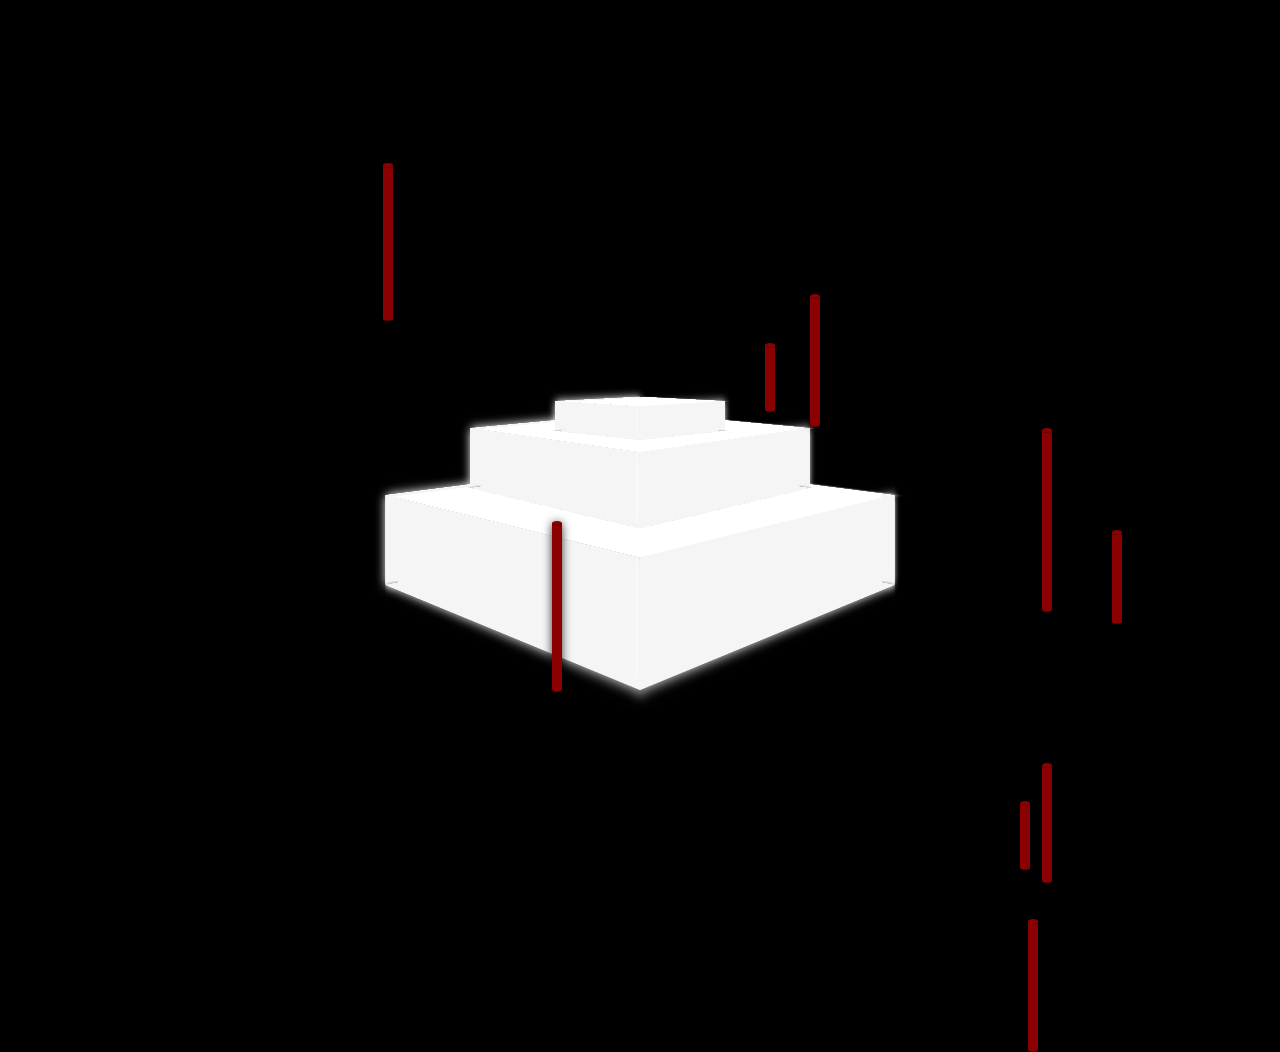
<file: cake/index.html>
<!DOCTYPE html>
<html>
  <head>
    <meta charset="utf-8">
    <meta http-equiv="x-ua-compatible" content="ie=edge">
    <meta name="viewport" content="width=device-width, initial-scale=1">
    <title>cake</title>
    <meta name="description" content="pick candle and make COMPLETE cake">
    <meta name="keywords" content="cake, candle, complete">
    <link rel="stylesheet" href="asset/css/style.css">
    <script src="asset/js/jquery.min.js"></script>
    <script src="asset/js/jquery-ui.min.js"></script>
    <script src="asset/js/jquery.ui.touch-punch.min.js"></script>
    <script defer src="asset/js/script.js"></script>
  </head>
  <body>
    <h1></h1>
    <div class="wrap">
      <div class="container container1">
        <div class="cube cube1">
          <div class="side1 front"></div>
          <div class="side1 back"></div>
          <div class="side1 left"></div>
          <div class="side1 right"></div>
          <div class="side1 top"></div>
          <div class="side1 bottom"></div>
        </div>
      </div>
      <div class="container container2">
        <div class="cube cube2">
          <div class="side2 front"></div>
          <div class="side2 back"></div>
          <div class="side2 left"></div>
          <div class="side2 right"></div>
          <div class="side2 top"></div>
          <div class="side2 bottom"></div>
        </div>
      </div>
      <div class="container container3">
        <div class="cube cube3">
          <div class="side3 front"></div>
          <div class="side3 back"></div>
          <div class="side3 left"></div>
          <div class="side3 right"></div>
          <div class="side3 top"></div>
          <div class="side3 bottom"></div>
        </div>
      </div>
    </div>
    
    <!-- candle -->
    <div class="box">
      <div class="candle candle1"><div></div></div>
      <div class="candle candle2"><div></div></div>
      <div class="candle candle3"><div></div></div>
      <div class="candle candle4"><div></div></div>
      <div class="candle candle5"><div></div></div>
      <div class="candle candle6"><div></div></div>
      <div class="candle candle7"><div></div></div>
      <div class="candle candle8"><div></div></div>
      <div class="candle candle9"><div></div></div>
    </div>
  

  </body>
</html>
</file>
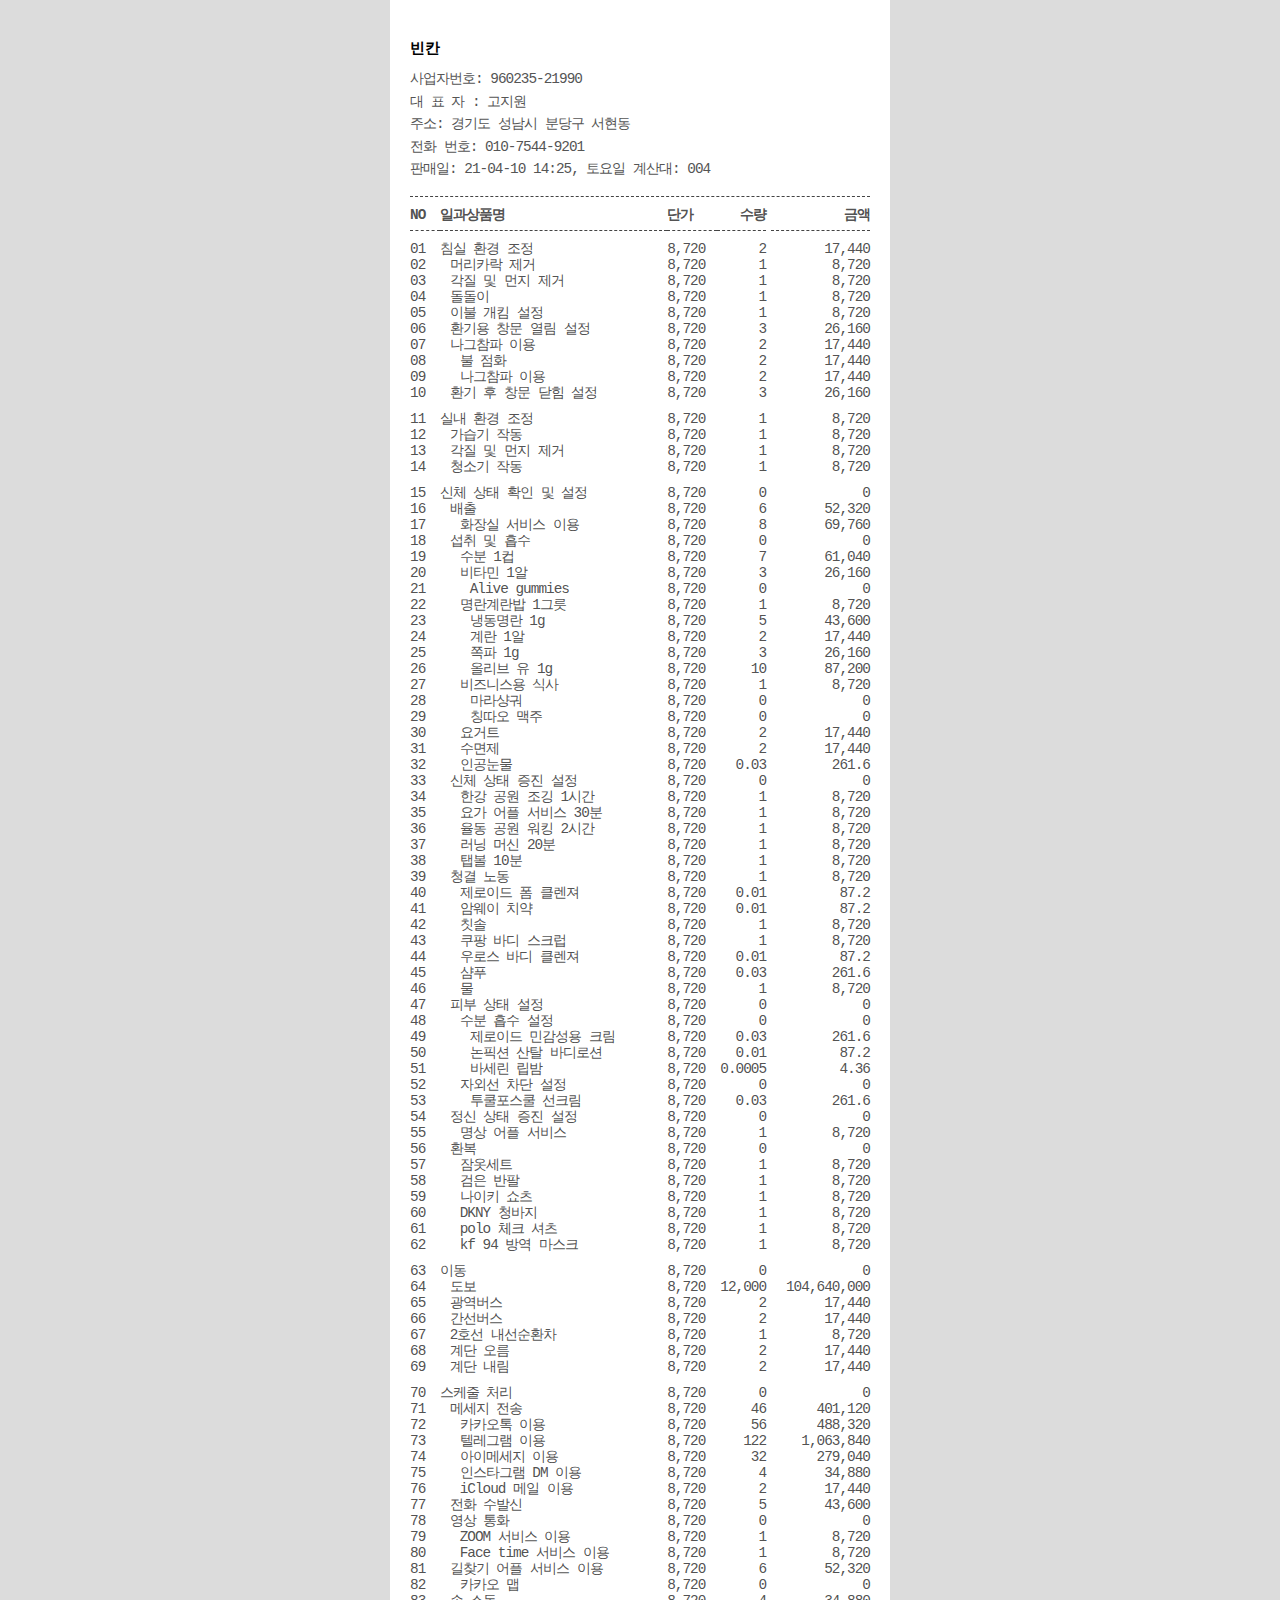
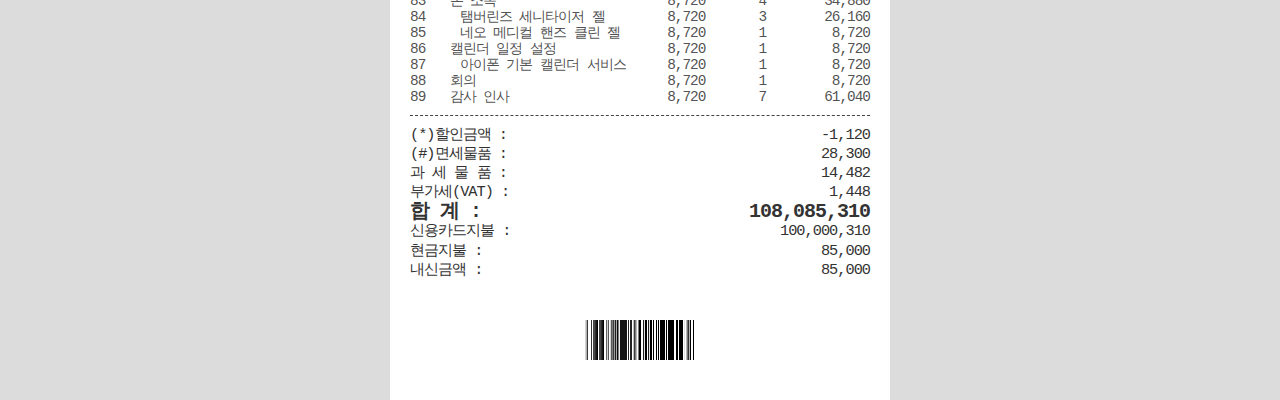
<file: D2_receipt/index.html>
<!DOCTYPE html>
<html>
  <head> 
    <meta charset="utf-8">
    <meta http-equiv="x-ua-compatible" content="ie=edge">
    <meta name="viewport" content="width=device-width, initial-scale=1">
    <title>receipt</title>
    <link rel="preconnect" href="https://fonts.gstatic.com"> 
    <link rel="stylesheet" href="asset/css/style.css">
  </head>
  <body>
    <div class="content">
      <header id="header">
        <div class="inner">
          <div class="title">
            <h1>빈칸</h1>
        </div>
        <div class="date">
            <h2>
              <ul>
               <a><li>사업자번호: 960235-21990</li></a>
               <li>대 표 자 : 고지원</li>
               <li>주소: 경기도 성남시 분당구 서현동</li>
               <a><li>전화   번호: 010-7544-9201</li></a>
               <li>판매일: 21-04-10 14:25, 토요일 계산대: 004</li>
              </ul>
            </h2>
          </div>
        </div>
      </header>
      
      <section id="section">
        <div class="inner">
          <div class="item">          
            <div class="number">
              <ul>
                <ul>
                <li class="menu">NO</li>
                </ul>
                <div class="one">
                <li class="main">01</li>
                </div>
                <div class="hide">
              <li>02</li>
              <li>03</li>
              <li>04</li>
              <li>05</li>
              <li>06</li>
              <div class="two">
              <li>07</li></div>
              <div class="hide2">
              <li>08</li>
              <li>09</li></div>
              <li>10</li>
            <!-- </details> -->
            </div> 
           </ul>
           <ul>
            <div class="three">
             <li class="main">11</li></div>
             <div class="hide3">
             <li>12</li>
             <li>13</li>
             <li>14</li></div>
           </ul>
           <ul>
            <div class="four">
             <li class="main">15</li></div>
             <div class="hide4">
             <div class="five">
             <li>16</li>
            </div>
               <div class="hide5">
               <li>17</li>
               </div>
             <div class="six">
             <li>18</li>
             </div>
               <div class="hide6">
               <li>19</li>
             <div class="seven">
             <li>20</li>
             </div>
               <div class="hide7">
               <li>21</li> 
               </div>
             <div class="eight">
             <li>22</li></div>
               <div class="hide8">
               <li>23</li>
               <li>24</li>
               <li>25</li>
               <li>26</li>
               </div>
             <div class="nine">
             <li>27</li></div>
               <div class="hide9">
               <li>28</li>
               <li>29</li></div>
             <li>30</li>
             <li>31</li>
             <li>32</li>
             </div>
             <div class="ten">
             <li>33</li></div>
               <div class="hide10">
               <li>34</li>
               <li>35</li>
               <li>36</li>
               <li>37</li>
               <li>38</li></div>
             <div class="eleven">
             <li>39</li></div>
               <div class="hide11">
               <li>40</li>
               <li>41</li>
               <li>42</li>
               <li>43</li>
               <li>44</li>
               <li>45</li>
               <li>46</li></div>
             <div class="twelve">
             <li>47</li></div>
               <div class="hide12">
               <div class="thirteen">
               <li>48</li></div>
                 <div class="hide13">
                 <li>49</li>
                 <li>50</li>
                 <li>51</li></div>
               <div class="fourteen">
               <li>52</li></div>
                 <div class="hide14">
                 <li>53</li></div>
               </div>
             <div class="fifteen">
             <li>54</li></div>
               <div class="hide15">
               <li>55</li></div>
             <div class="sixteen">
             <li>56</li></div>
               <div class="hide16">
               <li>57</li>
               <li>58</li>
               <li>59</li>
               <li>60</li>
               <li>61</li>
               <li>62</li></div>
             </div>
           </ul>
           <ul>
             <div class="seventeen">
             <li class="main">63</li></div>
               <div class="hide17">
               <li>64</li>
               <li>65</li>
               <li>66</li>
               <li>67</li>
               <li>68</li>
               <li>69</li></div>
           </ul>
           <ul>
            <div class="eighteen">
             <li class="main">70</li></div>
               <div class="hide18">
               <div class="nineteen">
               <li>71</li></div>
                 <div class="hide19">
                 <li>72</li>
                 <li>73</li>
                 <li>74</li>
                 <li>75</li>
                 <li>76</li></div>
               <li>77</li>
               <div class="twenty">
               <li>78</li></div>
                 <div class="hide20">
                 <li>79</li>
                 <li>80</li></div>
               <div class="twentione">
               <li>81</li></div>
                 <div class="hide21">
                 <li>82</li></div>
               <div class="twentitwo">
               <li>83</li></div>
                 <div class="hide22">
                 <li>84</li>
                 <li>85</li></div>
               <div class="twentithree">
               <li>86</li></div>
                 <div class="hide23">
                 <li>87</li></div>
               <li>88</li>
               <li>89</li>
               </div>
           </ul>
           </div>

           <div class="product"> 
            <ul>
               <li class="menu">일과상품명</li>
            </ul>
              <ul>
              <div class="one">
              <li class="main">침실 환경 조정 </li></div>
              <div class="hide">
                <li class="inside">머리카락 제거</li>
                <li class="inside">각질 및 먼지 제거</li>
                <li class="inside">돌돌이 </li>
                <li class="inside">이불 개킴 설정</li>
                <li class="inside">환기용 창문 열림 설정 </li>
                <div class="two">
                <li class="inside">나그참파 이용 </li></div>
                  <div class="hide2">
                  <li class="inside2">불 점화</li>
                  <li class="inside2">나그참파 이용</li>
                  </div>
                <li class="inside">환기 후 창문 닫힘 설정</li>
                </div>
              </ul>
          
              <ul>
                <div class="three">
                <li class="main">실내 환경 조정</li></div>
                <div class="hide3">
                <li class="inside">가습기 작동</li>
                <li class="inside">각질 및 먼지 제거</li>
                <li class="inside">청소기 작동 </li>
                </div>
              </ul>

              <ul>
                <div class="four">
                <li class="main">신체 상태 확인 및 설정 </li>
              </div>
              <div class="hide4">
                <div class="five">
                <li class="inside">배출 </li>
                </div>
                   <div class="hide5">
                   <li class="inside2"> 화장실 서비스 이용</li>
                   </div>
                <div class="six">   
                <li class="inside">섭취 및 흡수</li>
                </div>
                  <div class="hide6">
                   <li class="inside2"> 수분 1컵 </li>
                   <div class="seven">
                   <li class="inside2"> 비타민 1알</li></div>
                      <div class="hide7">
                      <li class="inside3"> Alive gummies</li></div>
                   <div class="eight">
                   <li class="inside2"> 명란계란밥 1그릇</li></div>
                      <div class="hide8">
                      <li class="inside3"> 냉동명란  1g</li>
                      <li class="inside3"> 계란 1알 </li>
                      <li class="inside3"> 쪽파 1g </li>
                      <li class="inside3"> 올리브 유 1g</li></div>
                   <div class="nine">
                   <li class="inside2"> 비즈니스용 식사 </li></div>
                      <div class="hide9">
                      <li class="inside3"> 마라샹궈</li>
                      <li class="inside3"> 칭따오 맥주</li></div>
                   <li class="inside2"> 요거트</li>
                   <li class="inside2"> 수면제</li>
                   <li class="inside2"> 인공눈물</li>
                   </div>
                <div class="ten">
                <li class="inside">신체 상태 증진 설정</li></div>
                   <div class="hide10">
                   <li class="inside2"> 한강 공원 조깅 1시간</li>
                   <li class="inside2"> 요가 어플 서비스 30분 </li>
                   <li class="inside2"> 율동 공원 워킹 2시간</li>
                   <li class="inside2"> 러닝 머신 20분</li>
                   <li class="inside2"> 탭볼 10분</li></div>
                <div class="eleven">
                <li class="inside">청결 노동 </li></div>
                   <div class="hide11">
                   <li class="inside2"> 제로이드 폼 클렌져 </li>
                   <li class="inside2"> 암웨이 치약 </li>
                   <li class="inside2">칫솔 </li>
                   <li class="inside2"> 쿠팡 바디 스크럽 </li>
                   <li class="inside2"> 우로스 바디 클렌져</li>
                   <li class="inside2"> 샴푸</li>
                   <li class="inside2"> 물</li></div>
                <div class="twelve">
                <li class="inside">피부 상태 설정</li></div>
                   <div class="hide12">
                   <div class="thirteen">
                   <li class="inside2"> 수분 흡수 설정</li></div>
                      <div class="hide13">
                      <li class="inside3">제로이드 민감성용 크림</li>
                      <li class="inside3">논픽션 산탈 바디로션</li>
                      <li class="inside3">바세린 립밤</li></div>
                    <div class="fourteen">
                    <li class="inside2"> 자외선 차단 설정</li></div>
                      <div class="hide14">
                      <li class="inside3">투쿨포스쿨 선크림 </li></div>
                    </div>
                <div class="fifteen">
                <li class="inside">정신 상태 증진 설정 </li></div>
                    <div class="hide15">
                    <li class="inside2"> 명상 어플 서비스</li></div>
               <div class="sixteen">
               <li class="inside">환복 </li></div>
                   <div class="hide16">
                   <li class="inside2"> 잠옷세트 </li>
                   <li class="inside2"> 검은 반팔 </li>
                   <li class="inside2"> 나이키 쇼츠 </li>
                   <li class="inside2"> DKNY 청바지 </li>
                   <li class="inside2"> polo 체크 셔츠 </li>
                   <li class="inside2"> kf 94 방역 마스크</li></div>
              </div>
            </ul>
            <ul>
                <div class="seventeen">
                <li class="main">이동</li></div>
                    <div class="hide17">
                    <li class="inside"> 도보 </li>
                    <li class="inside"> 광역버스</li>
                    <li class="inside">간선버스</li>
                    <li class="inside"> 2호선 내선순환차 </li>
                    <li class="inside">계단 오름</li>
                    <li class="inside">계단 내림</li></div>
            </ul>
            <ul>
                <div class="eighteen">
                <li class="main">스케줄 처리</li></div>
                <div class="hide18">
                <div class="nineteen">
                <li class="inside">메세지 전송</li></div>
                   <div class="hide19">
                   <li class="inside2"> 카카오톡 이용</li>
                   <li class="inside2"> 텔레그램 이용</li>
                   <li class="inside2"> 아이메세지 이용</li>
                   <li class="inside2"> 인스타그램 DM 이용</li>
                   <li class="inside2"> iCloud 메일 이용</li></div>
                <li class="inside"> 전화 수발신</li>
                <div class="twenty">
                <li class="inside"> 영상 통화 </li></div>
                   <div class="hide20">
                   <li class="inside2"> ZOOM 서비스 이용</li>
                   <li class="inside2"> Face time 서비스 이용</li></div>
                <div class="twentione">
                <li class="inside"> 길찾기 어플 서비스 이용</li></div>
                   <div class="hide21">
                   <li class="inside2"> 카카오 맵 </li></div>
                <div class="twentitwo">
                <li class="inside"> 손 소독</li></div>
                   <div class="hide22">
                   <li class="inside2"> 탬버린즈 세니타이저 젤</li>
                   <li class="inside2"> 네오 메디컬 핸즈 클린 젤</li></div>
                <div class="twentithree">
                <li class="inside">캘린더 일정 설정</li></div>
                   <div class="hide23">
                   <li class="inside2"> 아이폰 기본 캘린더 서비스</li></div>
                <li class="inside">  회의</li>
                <li class="inside">  감사 인사</li>
                </div>
            </ul>
            </div>
            <div class="price">
              <ul>
                <li class="menu">단가</li>
              </ul>
              <ul>
                <div class="one">
                <li class="main">8,720</li></div>
                <div class="hide">
                <li>8,720</li>
                <li>8,720</li>
                <li>8,720</li>
                <li>8,720</li>
                <li>8,720</li>
                <div class="two">
                <li>8,720</li></div>
                <div class="hide2">
                <li>8,720</li>
                <li>8,720</li></div>
                <li>8,720</li>
                </div>
              </ul>
              <ul>
                <div class="three">
                <li class="main">8,720</li></div>
                <div class="hide3">
                <li>8,720</li>
                <li>8,720</li>
                <li>8,720</li>
                </div>
              </ul>
              <ul>
                <div class="four">
                <li class="main">8,720</li>
              </div>
              <div class="hide4">
                <div class="five">
                <li>8,720</li>
                </div>
                  <div class="hide5">
                  <li>8,720</li>
                  </div>
                  <div class="six"> 
                 <li>8,720</li></div>
                 <!--(18)-->
                    <div class="hide6">
                    <li>8,720</li>
                    <div class="seven">
                    <li>8,720</li>
                    </div>
                      <div class="hide7">
                      <li>8,720</li>
                      </div>
                      <!-- (21) -->
                    <div class="eight">
                    <li>8,720</li></div>
                      <div class="hide8">
                      <li>8,720</li>
                      <li>8,720</li>
                      <li>8,720</li>
                      <li>8,720</li>
                      </div>
                      <!-- (26) -->
                    <div class="nine">
                    <li>8,720</li></div>
                      <div class="hide9">
                      <li>8,720</li>
                      <li>8,720</li>
                      </div>
                    <li>8,720</li>
                    <li>8,720</li>
                    <li>8,720</li>
                    <!-- (32) -->
                    </div>
                <div class="ten">
                <li class="main">8,720</li></div>
                    <div class="hide10">
                    <li>8,720</li>
                    <li>8,720</li>
                    <li>8,720</li>
                    <li>8,720</li>
                    <li>8,720</li></div>
                <div class="eleven">
                <li>8,720</li></div>
                    <div class="hide11">
                    <li>8,720</li>
                    <li>8,720</li>
                    <li>8,720</li>
                    <li>8,720</li>
                    <li>8,720</li>
                    <li>8,720</li>
                    <li>8,720</li></div>
                <div class="twelve">
                <li class="main">8,720</li></div>
                    <div class="hide12">
                    <div class="thirteen">
                    <li>8,720</li></div>
                      <div class="hide13">
                      <li>8,720</li>
                      <li>8,720</li>
                      <li>8,720</li></div>
                    <div class="fourteen">
                    <li>8,720</li></div>
                      <div class="hide14">
                      <li>8,720</li></div>
                  </div>
                <div class="fifteen">
                <li>8,720</li></div>
                    <div class="hide15">
                    <li>8,720</li></div>
                <div class="sixteen">
                <li>8,720</li></div>
                    <div class="hide16">
                    <li>8,720</li>
                    <li>8,720</li>
                    <li>8,720</li>
                    <li>8,720</li>
                    <li>8,720</li>
                    <li>8,720</li></div>
                </div>
              </ul>
              <ul>
                <div class="seventeen">
                <li class="main">8,720</li></div>
                    <div class="hide17">
                    <li>8,720</li>
                    <li>8,720</li>
                    <li>8,720</li>
                    <li>8,720</li>
                    <li>8,720</li>
                    <li>8,720</li></div>
              </ul>
              <ul>
                <div class="eighteen">
                <li class="main">8,720</li></div>
                  <div class="hide18">
                  <div class="nineteen">
                  <li>8,720</li></div>
                    <div class="hide19">
                    <li>8,720</li>
                    <li>8,720</li>
                    <li>8,720</li>
                    <li>8,720</li>
                    <li>8,720</li></div>
                  <li>8,720</li>
                  <div class="twenty">
                  <li>8,720</li></div>
                    <div class="hide20">
                    <li>8,720</li>
                    <li>8,720</li></div>
                  <div class="twentione">
                  <li>8,720</li></div>
                    <div class="hide21">
                    <li>8,720</li></div>
                  <div class="twentitwo">
                  <li>8,720</li></div>
                    <div class="hide22">
                    <li>8,720</li>
                    <li>8,720</li></div>
                  <div class="twentithree">
                  <li>8,720</li></div>
                    <div class="hide23">
                    <li>8,720</li></div>
                  <li>8,720</li>
                  <li>8,720</li>
                  </div>
              </ul>
            </div>

            <div class="count">
              <ul>
                <li class="menu">수량</li>
              </ul>
              <ul>
                <div class="one">
                <li class="main">2</li>
                </div>
                <div class="hide">
                <li>1</li>
                <li>1</li>
                <li>1</li>
                <li>1</li>
                <li>3</li>
                <div class="two">
                <li>2</li></div>
                <div class="hide2">
                <li>2</li>
                <li>2</li></div>
                <li>3</li></div>
              </ul>
              <ul>
                <div class="three">
                <li class="main">1</li>
                </div>
                <div class="hide3">
                <li>1</li>
                <li>1</li>
                <li>1</li>
                </div>
              </ul>
              <ul>
                <div class="four">
                <li class="main">0</li>
                 </div>
                 <div class="hide4">
                  <div class="five">
                  <li>6</li>
                  </div>
                  <div class="hide5">
                  <li>8</li>
                  </div>
                  <div class="six">
                  <li>0</li>
                  </div>
                      <div class="hide6">
                      <li>7</li>
                      <div class="seven">
                      <li>3</li>
                      </div>
                          <div class="hide7">
                          <li>0</li>
                          </div>
                      <div class="eight">
                      <li>1</li></div>
                          <div class="hide8">
                          <li>5</li>
                          <li>2</li>
                          <li>3</li>
                          <li>10</li></div>
                      <div class="nine">
                      <li>1</li></div>
                          <div class="hide9">
                          <li>0</li>
                          <li>0</li></div>
                      <li>2</li>
                      <li>2</li>
                      <li>0.03</li>
                      </div>
                <div class="ten">
                <li class="main">0</li></div>
                  <div class="hide10">
                  <li>1</li>
                  <li>1</li>
                  <li>1</li>
                  <li>1</li>
                  <li>1</li></div>
                <div class="eleven">
                <li>1</li></div>
                  <div class="hide11">
                  <li>0.01</li>
                  <li>0.01</li>
                  <li>1</li>
                  <li>1</li>
                  <li>0.01</li>
                  <li>0.03</li>
                  <li>1</li></div>
                <div class="twelve">
                <li>0</li></div>
                  <div class="hide12">
                  <div class="thirteen">
                  <li>0</li></div>
                    <div class="hide13">
                    <li>0.03</li>
                    <li>0.01</li>
                    <li>0.0005</li></div>
                  <div class="fourteen">
                  <li>0</li></div>
                    <div class="hide14">
                    <li>0.03</li></div>
                  </div>
                <div class="fifteen">
                <li>0</li></div>
                    <div class="hide15">
                    <li>1</li></div>
                <div class="sixteen">
                <li>0</li></div>
                    <div class="hide16">
                    <li>1</li>
                    <li>1</li>
                    <li>1</li>
                    <li>1</li>
                    <li>1</li>
                    <li>1</li></div>
                </div>
              </ul>
              <ul>
                <div class="seventeen">
                <li class="main">0</li></div>
                    <div class="hide17">
                    <li>12,000</li>
                    <li>2</li>
                    <li>2</li>
                    <li>1</li>
                    <li>2</li>
                    <li>2</li></div>
              </ul>
               <ul>
                <div class="eighteen">
                <li class="main">0</li></div>
                  <div class="hide18">
                  <div class="nineteen">
                  <li>46</li></div>
                    <div class="hide19">
                    <li>56</li>
                    <li>122</li>
                    <li>32</li>
                    <li>4</li>
                    <li>2</li></div>
                  <li>5</li>
                  <div class="twenty">
                  <li>0</li></div>
                    <div class="hide20">
                    <li>1</li>
                    <li>1</li></div>
                  <div class="twentione">
                  <li>6</li></div>
                    <div class="hide21">
                    <li>0</li></div>
                  <div class="twentitwo">
                  <li>4</li></div>
                    <div class="hide22">
                    <li>3</li>
                    <li>1</li></div>
                  <div class="twentithree">
                  <li>1</li></div>
                    <div class="hide23">
                    <li>1</li></div>
                  <li>1</li>
                  <li>7</li>
                  </div>
              </ul>
            </div>

            <div class="money">
              <ul>
                <li class="menu">금액</li>
              </ul>
              <ul>
                <div class="one">
                <li class="main">17,440</li>
                </div>
                <div class="hide">
                <li>8,720</li>
                <li>8,720</li>
                <li>8,720</li>
                <li>8,720</li>
                <li>26,160</li>
                <div class="two">
                <li>17,440</li></div>
                <div class="hide2">
                <li>17,440</li>
                <li>17,440</li></div>
                <li>26,160</li></div>
              </ul>
              <ul>
                <div class="three">
                <li class="main">8,720</li>
                </div>
                <div class="hide3">
                <li>8,720</li>
                <li>8,720</li>
                <li>8,720</li>
                </div>
              </ul>
              <ul>
                <div class="four">
                <li class="main">0</li>
                </div>
                <div class="hide4">
                  <div class="five">
                  <li>52,320</li>
                  </div>
                  <div class="hide5">
                    <li>69,760</li>
                    </div>
                  <div class="six">
                  <li>0</li>
                  </div>
                      <div class="hide6">
                      <li>61,040</li>
                      <div class="seven">
                      <li>26,160</li>
                      </div>
                          <div class="hide7">
                          <li>0</li></div>
                      <div class="eight">
                      <li>8,720</li></div>
                          <div class="hide8">
                          <li>43,600</li>
                          <li>17,440</li>
                          <li>26,160</li>
                          <li>87,200</li></div>
                      <div class="nine">
                      <li>8,720</li></div>
                          <div class="hide9">
                          <li>0</li>
                          <li>0</li></div>
                      <li>17,440</li>
                      <li>17,440</li>
                      <li>261.6</li>
                      </div>
                <div class="ten">
                <li class="main">0</li></div>
                  <div class="hide10">
                  <li>8,720</li>
                  <li>8,720</li>
                  <li>8,720</li>
                  <li>8,720</li>
                  <li>8,720</li></div>
                <div class="eleven">
                <li>8,720</li></div>
                  <div class="hide11">
                  <li>87.2</li>
                  <li>87.2</li>
                  <li>8,720</li>
                  <li>8,720</li>
                  <li>87.2</li>
                  <li>261.6</li>
                  <li>8,720</li></div>
                <div class="twelve">
                <li>0</li></div>
                  <div class="hide12">
                  <div class="thirteen">
                  <li>0</li></div>
                    <div class="hide13">
                    <li>261.6</li>
                    <li>87.2</li>
                    <li>4.36</li></div>
                  <div class="fourteen">
                  <li>0</li></div>
                    <div class="hide14">
                    <li>261.6</li></div>
                  </div>
                <div class="fifteen">
                <li>0</li></div>
                  <div class="hide15">
                  <li>8,720</li></div>
                <div class="sixteen">
                <li>0</li></div>
                  <div class="hide16">
                  <li>8,720</li>
                  <li>8,720</li>
                  <li>8,720</li>
                  <li>8,720</li>
                  <li>8,720</li>
                  <li>8,720</li></div>
                </div>
              </ul>
              <ul>
                <div class="seventeen">
                <li class="main">0</li></div>
                  <div class="hide17">
                  <li>104,640,000</li>
                  <li>17,440</li>
                  <li>17,440</li>
                  <li>8,720</li>
                  <li>17,440</li>
                  <li>17,440</li></div>
              </ul>
              <ul>
                <div class="eighteen">
                <li class="main">0</li></div>
                  <div class="hide18">
                  <div class="nineteen">
                  <li>401,120</li></div>
                    <div class="hide19">
                    <li>488,320</li>
                    <li>1,063,840</li>
                    <li>279,040</li>
                    <li>34,880</li>
                    <li>17,440</li></div>
                  <li>43,600</li>
                  <div class="twenty">
                  <li>0</li></div>
                    <div class="hide20">
                    <li>8,720</li>
                    <li>8,720</li></div>
                  <div class="twentione">
                  <li>52,320</li></div>
                    <div class="hide21">
                    <li>0</li></div>
                  <div class="twentitwo">
                  <li>34,880</li></div>
                    <div class="hide22">
                    <li>26,160</li>
                    <li>8,720</li></div>
                  <div class="twentithree">
                  <li>8,720</li></div>
                    <div class="hide23">
                    <li>8,720</li></div>
                  <li>8,720</li>
                  <li>61,040</li>
                  </div>
              </ul>
            </div>
          </div>

          <div class="total">
            <ul>
              <li>(*)할인금액 :</li>
              <li>(#)면세물품 :</li>
              <li>과 세 물 품 :</li>
              <li>부가세(VAT) :</li>
              <li>합      계 :</li>
              <li>신용카드지불 :</li>
              <li>현금지불 :</li>
              <li>내신금액 :</li>
            </ul>
            <ul>
              <li>-1,120</li>
              <li>28,300</li>
              <li>14,482</li>
              <li>1,448</li>
              <li>108,085,310</li>
              <li>100,000,310</li>
              <li>85,000</li>
              <li>85,000</li>
            </ul>
          </div>
        </div>
      </section>

      <footer id="footer">
        <div class="inner">
          <div class="barcode">
            <span></span>
            <span></span>
            <span></span>
            <span></span>
            <span></span>
            <span></span>
            <span></span>
            <span></span>
            <span></span>
            <span></span>
            <span></span>
            <span></span>
            <span></span>
            <span></span>
            <span></span>
            <span></span>
            <span></span>
            <span></span>
            <span></span>
            <span></span>
            <span></span>
            <span></span>
            <span></span>
            <span></span>
          </div>
        </div>
      </footer> 
    </div>
    
</body>
</html>
</file>
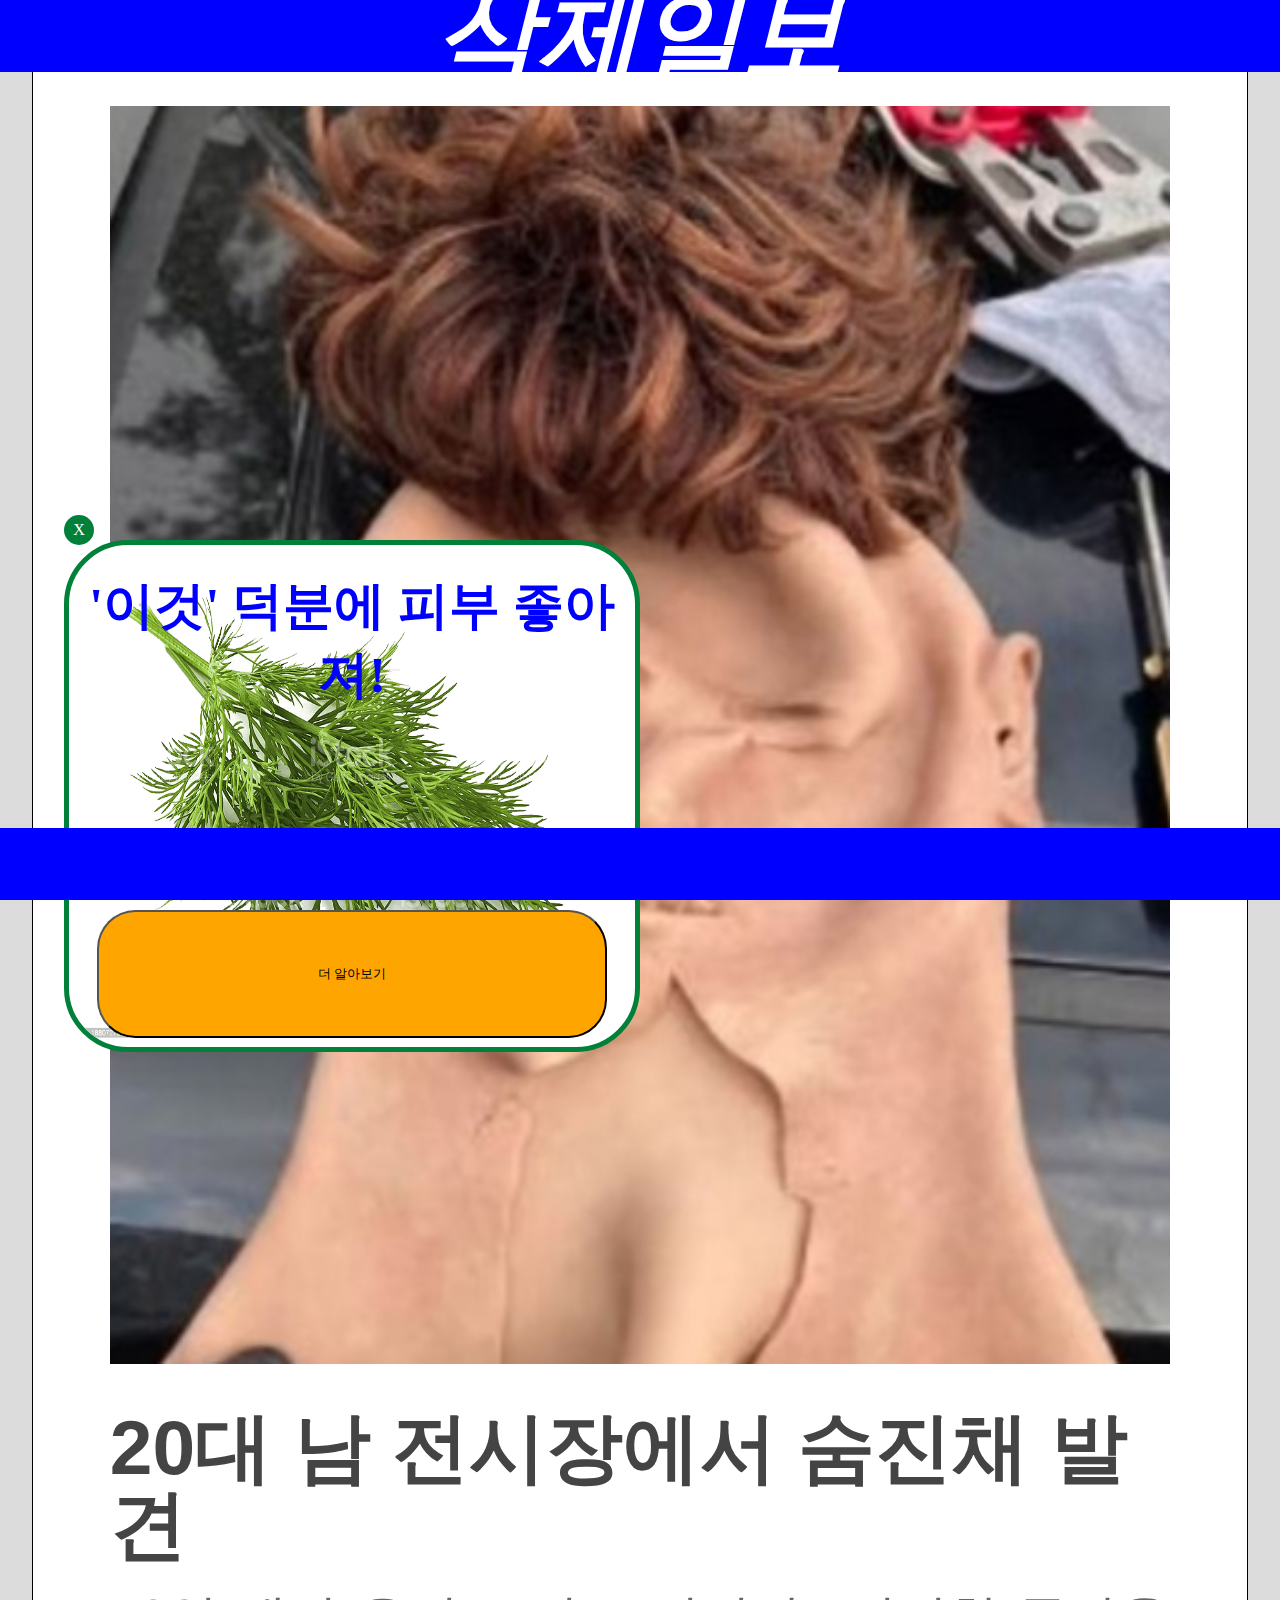
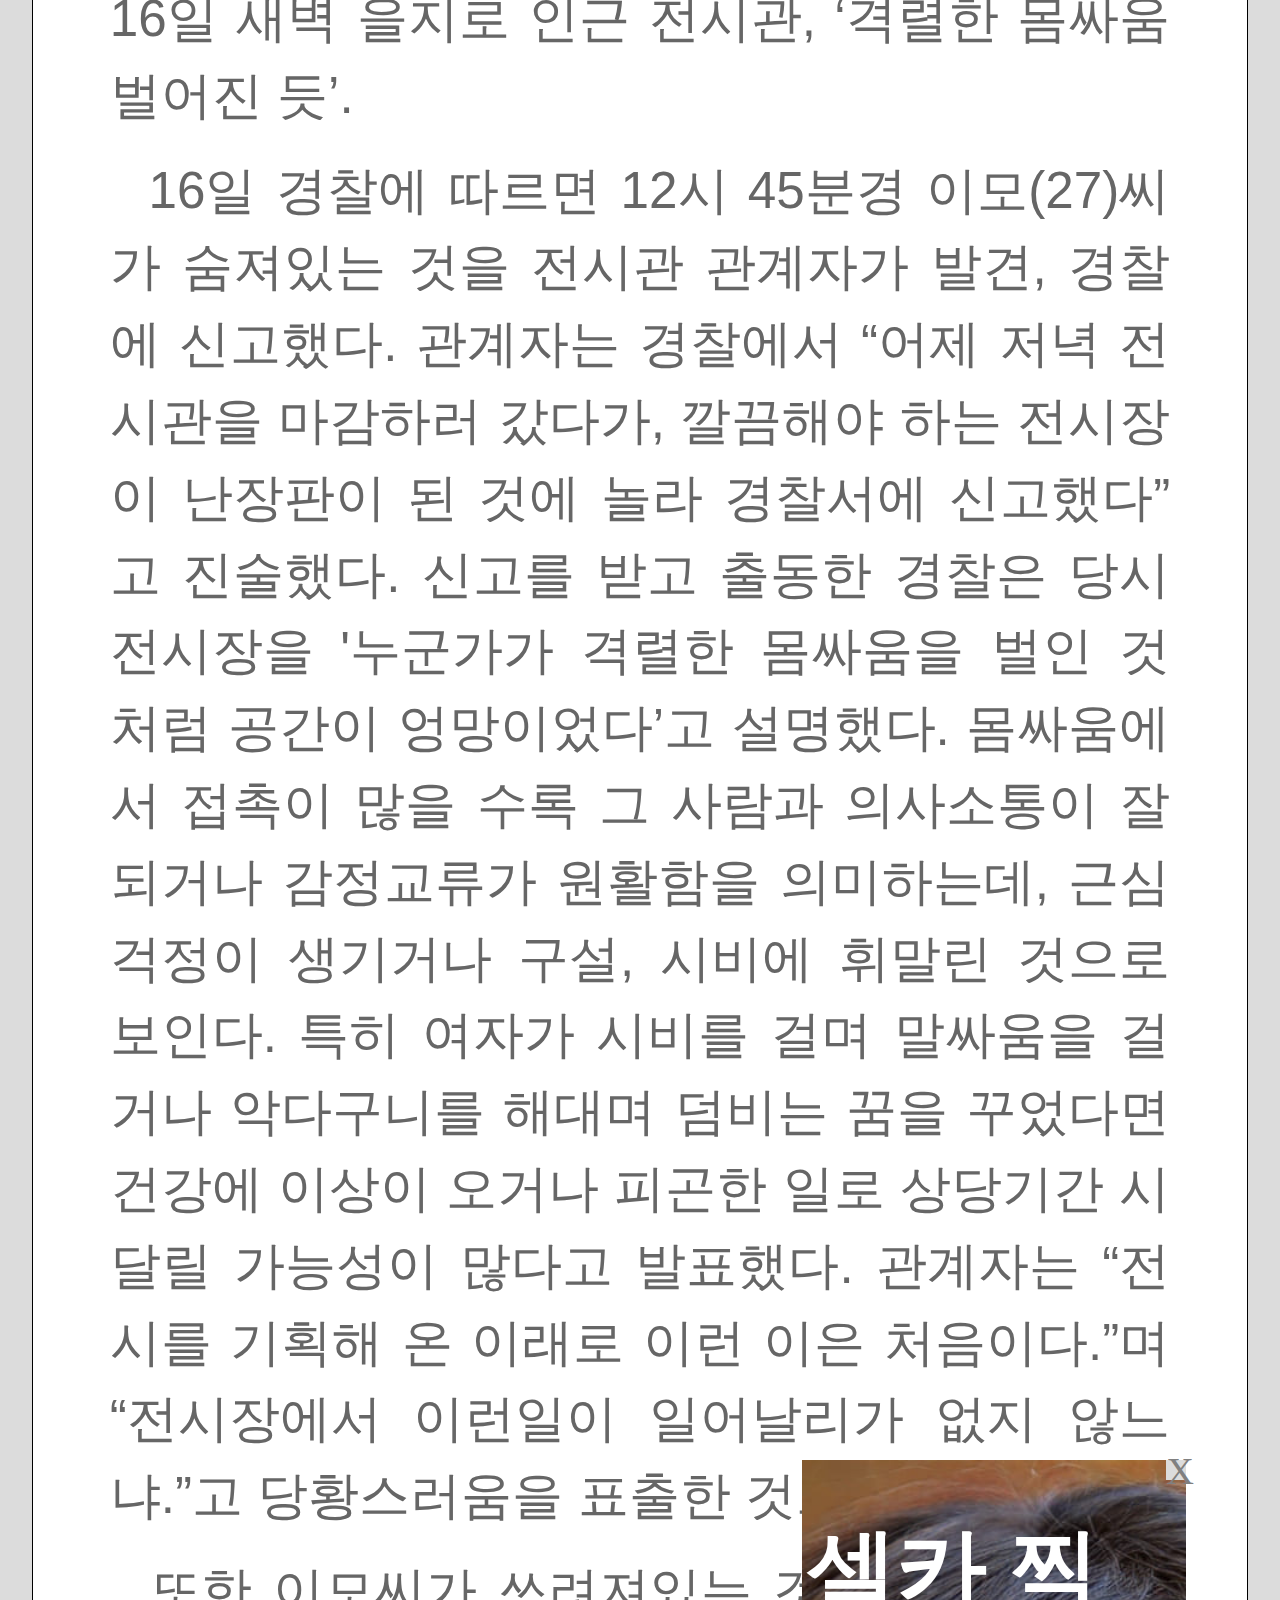
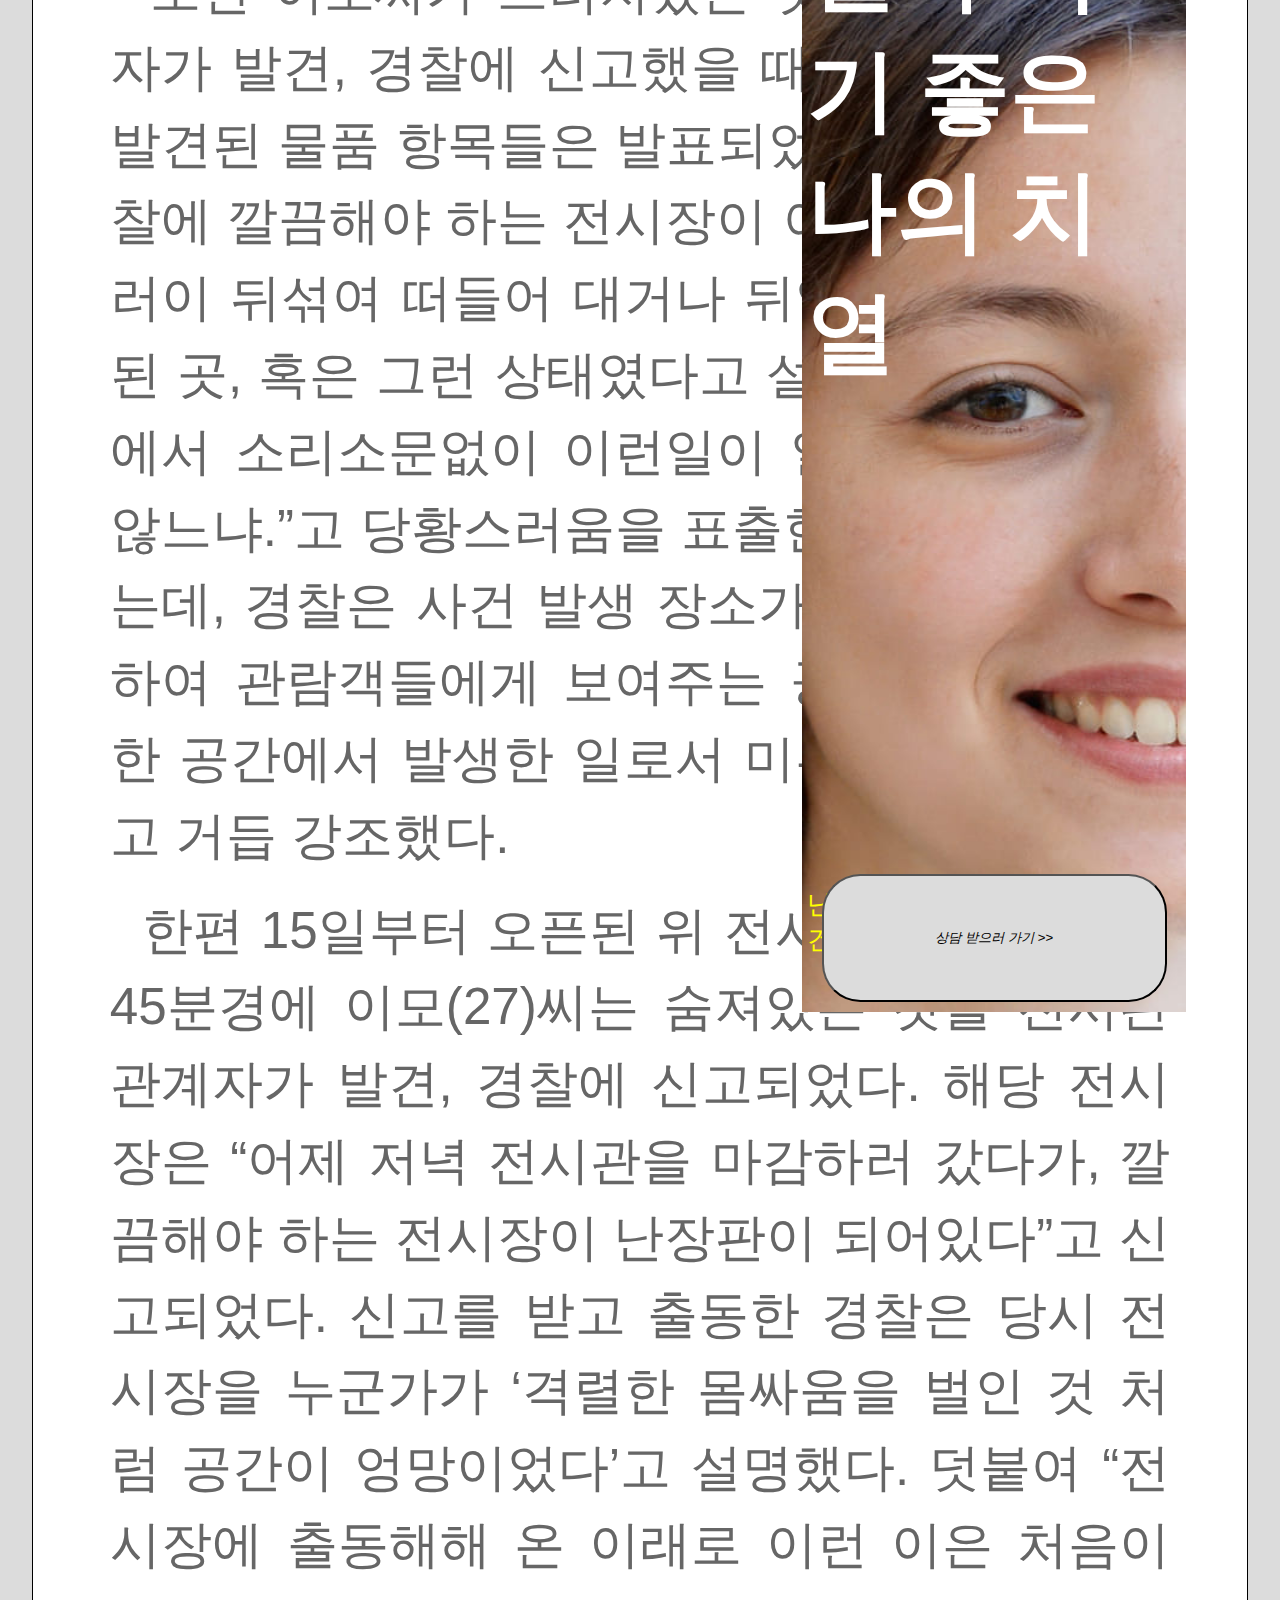
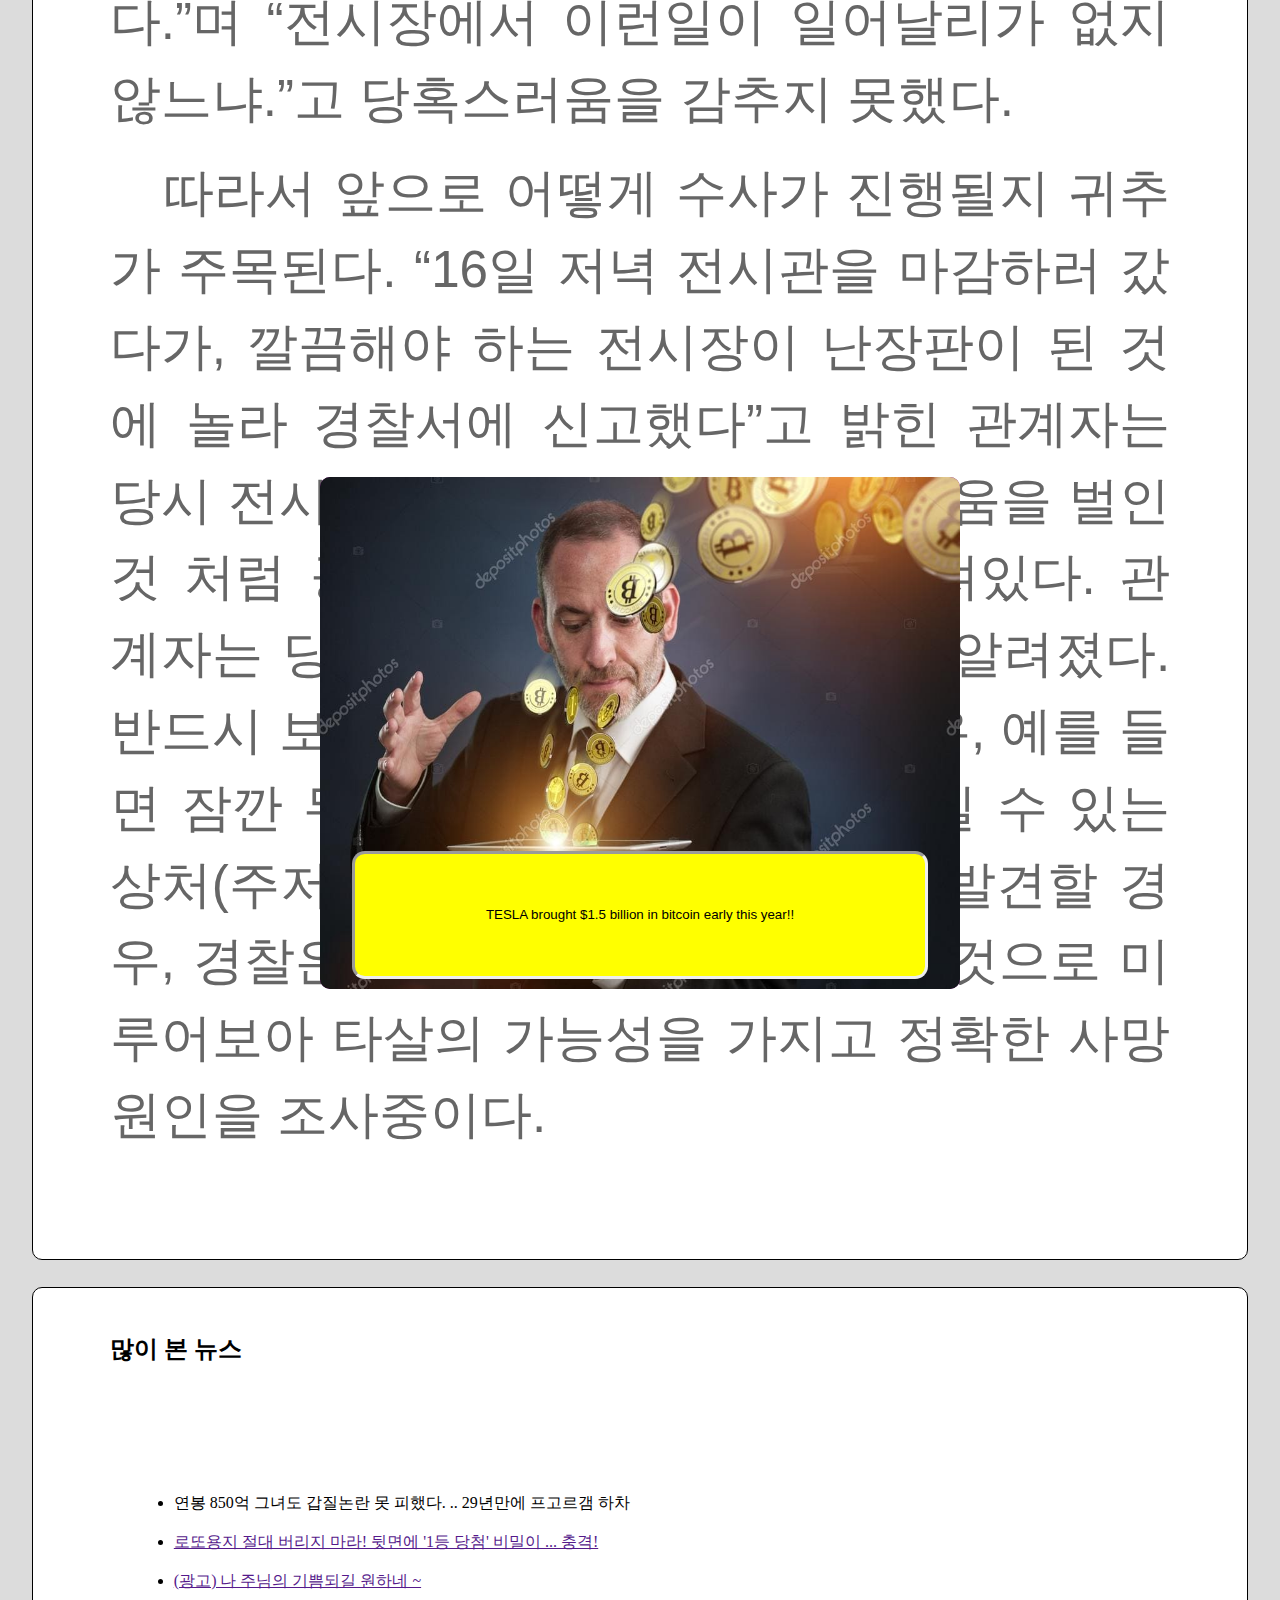
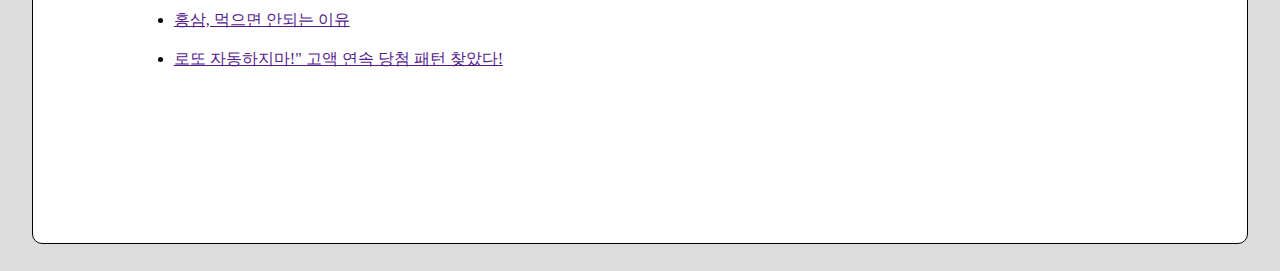
<file: news/index.html>
<!DOCTYPE html>
<html lang="en">
<head>
    <meta charset="UTF-8">
    <meta http-equiv="X-UA-Compatible" content="IE=edge">
    <meta name="viewport" content="width=device-width, initial-scale=1.0">
    <title>삭제일보</title>
    <link rel="stylesheet" href="css/style.css">


    

</head>
<body>
    <header id="header">
        <div class="logo">
            <span>삭제일보</span>
        </div>
    </header>

    <section id="content" class="news">    
        <div class="inner">
            <div class="pop pop1">
                <div class="closebox">X</div>
                <img src="img/pop2.jpg">
                <h2>셀카 찍기 좋은 나의 치열</h2>
                <p>난 미모도, </br> 건강도 교정한다 ! </p>
                <button>상담 받으러 가기 >> </button>
            </div>

            
   
            <article>
                <div class="pic">
                    <img src="img/article1.JPG" alt="">
                </div>
                <h2>20대 남 전시장에서 숨진채 발견</h2>
                <p>16일 새벽 을지로 인근 전시관, ‘격렬한 몸싸움 벌어진 듯’.</p>
                <p>&nbsp;&nbsp;16일 경찰에 따르면 12시 45분경 이모(27)씨가 숨져있는 것을 전시관 관계자가 발견, 경찰에 신고했다. 

                    관계자는 경찰에서 “어제 저녁 전시관을 마감하러 갔다가, 깔끔해야 하는 전시장이 난장판이 된 것에 놀라 경찰서에 신고했다”고 진술했다. 
                    
                    신고를 받고 출동한 경찰은 당시 전시장을 '누군가가 격렬한 몸싸움을 벌인 것 처럼 공간이 엉망이었다’고 설명했다. 몸싸움에서 접촉이 많을 수록 그 사람과 의사소통이 잘되거나 감정교류가 원활함을 의미하는데, 근심걱정이 생기거나 구설, 시비에 휘말린 것으로 보인다. 특히 여자가 시비를 걸며 말싸움을 걸거나 악다구니를 해대며 덤비는 꿈을 꾸었다면 건강에 이상이 오거나 피곤한 일로 상당기간 시달릴 가능성이 많다고 발표했다. 
                    
                    관계자는 “전시를 기획해 온 이래로 이런 이은 처음이다.”며 “전시장에서 이런일이 일어날리가 없지 않느냐.”고 당황스러움을 표출한 것으로 알려졌다.     
                </p>
                <p> &nbsp;&nbsp;또한 이모씨가 쓰려져있는 것을 전시관 관계자가 발견, 경찰에 신고했을 때, 당시 현장에서 발견된 물품 항목들은 발표되었다. 

                    관계자는 경찰에 깔끔해야 하는 전시장이 여러 사람이 어지러이 뒤섞여 떠들어 대거나 뒤엉켜 뒤죽박죽이 된 곳, 혹은 그런 상태였다고 설명했다. 
                    
                     “전시장에서 소리소문없이 이런일이 일어날리가 없지 않느냐.”고 당황스러움을 표출한 것으로 알려졌는데, 경찰은 사건 발생 장소가 물건 등을 전시하여 관람객들에게 보여주는 공간이라는 특수한 공간에서 발생한 일로서 미루어보아야 한다고 거듭 강조했다.
                </p>
                <p> &nbsp;&nbsp;한편 15일부터 오픈된 위 전시장은 익일 12시 45분경에 이모(27)씨는 숨져있는 것을 전시관 관계자가 발견, 경찰에 신고되었다.

                    해당 전시장은 “어제 저녁 전시관을 마감하러 갔다가, 깔끔해야 하는 전시장이 난장판이 되어있다”고 신고되었다.
                    
                    신고를 받고 출동한 경찰은 당시 전시장을 누군가가 ‘격렬한 몸싸움을 벌인 것 처럼 공간이 엉망이었다’고 설명했다.  덧붙여 “전시장에 출동해해 온 이래로 이런 이은 처음이다.”며 “전시장에서 이런일이 일어날리가 없지 않느냐.”고 당혹스러움을 감추지 못했다. 
                </p>
                <p> &nbsp;&nbsp; 따라서 앞으로 어떻게 수사가 진행될지 귀추가 주목된다. 

                   “16일 저녁 전시관을 마감하러 갔다가, 깔끔해야 하는 전시장이 난장판이 된 것에 놀라 경찰서에 신고했다”고 밝힌 관계자는 당시 전시장을 '누군가가 격렬한 몸싸움을 벌인 것 처럼 공간이 엉망이었다’고 알려져있다.
                    
                    관계자는 당황스러움을 표출한 것으로 알려졌다. 반드시 보여야 할 흔적이 안 보일 경우, 예를 들면 잠깐 두려워서 잠시 멈추면서 생길 수 있는 상처(주저흔)이 없다거나 한 정황을 발견할 경우, 경찰은 사건 발생 장소가 특수한 것으로 미루어보아 타살의 가능성을 가지고 정확한 사망 원인을 조사중이다.     
                </p>
            </article>
            <div class="pop pop2">
                <img src="img/pop1.jpeg">
                <h2></h2>
                <p></p>
                <button>TESLA brought $1.5 billion in bitcoin early this year!!</button>
            </div>

            <div class="pop pop4">
                <div class="barbie">
                    <img src="img/pop4.jpg">
                </div>
                <h2>이 인형은 무료로 해줍니다.</h2>
                <p>" 인생은 짧습니다!! "</p>
                <button>27세 이상만 더 보기</button>
                <div class="close">닫기</div>
                
            </div>

            <div class="pop pop5">
                <div class="sajoo">
                    <img src="img/soojoo.jpeg">
                    <h2> 당신의 </br>운기는 어떨까요?</h2>
                </div>
            </div>
            
            <div class="pop pop51">
                <div class="sajoo">
                    <img src="img/soojoo.jpeg">
                    <h2> 당신의 </br>운기는 어떨까요?</h2>
                </div>
            </div>
        </div>  

    </section>
    <div class="pop pop3">
        <div class="popClose"> X </div>
        <div class="popBody">
            <h2>'이것' 덕분에 피부 좋아져!</h2>
            <img src="img/pop3.png">
            <button>더 알아보기</button>
        </div>
    </div> 

    



    <section id="content" class="morelist">
        <h2> 많이 본 뉴스 </h2>
        <div class="inner">
            <ul>
                <li>연봉 850억 그녀도 갑질논란 못 피했다. .. 29년만에 프고르갬 하차</li>
                </br>
                <li><a href="">로또용지 절대 버리지 마라! 뒷면에 '1등 당첨' 비밀이 ... 충격!</a></li>
                 </br>
                <li><a href="">(광고) 나 주님의 기쁨되길 원하네 ~ </a></li>
                 </br>
                <li><a href="">홍삼, 먹으면 안되는 이유</a></li>
                 </br>
                <li><a href="">로또 자동하지마!" 고액 연속 당첨 패턴 찾았다!</a></li>

            </ul>
        </div>
    </section>
    </section>

    <footer id="footer">
        <div class="ad"></div>
    </footer>

    <script src="js/jquery.min.js"></script>
    <script src="js/jquery-ui.min.js"></script>
    <script src="js/jquery.ui.touch-punch.min.js"></script>
    <script src="js/script.js"></script>
</body>
</html>
</file>
<file: cake/asset/css/style.css>
@charset 'utf-8';
/*--- import ---*/
@import 'reset.css';

/*--- css ---*/
body {
  background-color: #000;
  width: 100%;
  height: 100vh;
  overflow: hidden;
}

h1 {
  width: 100%;
  height: 100%;
  overflow: hidden;
  font: normal 20px/1 'helvetica';
  text-align: center;
  color: white;
  margin: 10px auto;
}

h1>a {
  color: white;
}

.wrap {
  width: 100%;
  height: 50%;
  position: absolute;
  top: 50%;
  left: 0;
  transform: translateY(-50%);
}

/* default layout */
.container {
  margin: 0 auto;
  border-radius: 4px;
  position: absolute;
  transform: translateX(-50%);
  display: flex;
  justify-content: center;
  align-items: center;
  perspective: 800px;
  perspective-origin: top center;
}

.cube {
  position: relative;
  transform-style: preserve-3d;
  animation: turn linear 30s infinite;
  transform: rotateY(45deg);
}

.side1,
.side2,
.side3 {
  position: absolute;
  width: 100%;
  height: 100%;
  background: rgba(245, 245, 245, 1);
  box-shadow: 0 0 10px white;
  opacity: 1;
}

.top {
  padding: 20px;
  background: white;
  border: 1px solid rgba(220, 220, 220, 1); 
}

.bottom {
  box-shadow: 0 0 10px rgba(0, 0, 0, 0.5);
}

.front,
.back,
.left,
.right {
  border-right: 1px solid rgba(220, 220, 220, 0.5);
}

/* rotate stop */
.stop {
  animation-play-state: paused;
}

/* container1 */
.container1 {
  width: 360px;
  height: 360px;
  top: 30%;
  left: 50%;
}
  
.cube1 {
  width: 360px;
  height: 90px;
}
  
.side1.front { 
  transform: translateZ(180px); 
}

.side1.back { 
  transform: translateZ(-180px); 
}
  
.side1.left { 
  transform: rotateY(90deg) translateZ(180px);
}

.side1.right { 
  transform: rotateY(-90deg) translateZ(180px);
}
  
.side1.top { 
  width: 360px;
  height: 360px;
  transform: rotateX(90deg) translateZ(180px);
} 

.side1.bottom { 
  width: 360px;
  height: 360px;
  transform: rotateX(-90deg) translateZ(-90px);
}

/* container2 */
.container2 {
  width: 240px;
  height: 240px;
  top: 25%;
  left: 50%;
}

.cube2 {
  width: 240px;
  height: 60px;
}

.side2.front { 
  transform: translateZ(120px); 
}

.side2.back { 
  transform: translateZ(-120px);
}

.side2.left { 
  transform: rotateY(90deg) translateZ(120px);
}
.side2.right { 
  transform: rotateY(-90deg) translateZ(120px);
}

.side2.top { 
  width: 240px;
  height: 240px;
  transform: rotateX(90deg) translateZ(120px);
}  

.side2.bottom { 
  width: 240px;
  height: 240px;
  transform: rotateX(-90deg) translateZ(-60px);
}

/* container3 */
.container3 {
  width: 120px;
  height: 120px;
  top: 29%;
  left: 50%;
}

.cube3 {
  width: 120px;
  height: 30px;
}

.side3.front { 
  transform: translateZ(60px); 
}

.side3.back { 
  transform: translateZ(-60px);
}

.side3.left { 
  transform: rotateY(90deg) translateZ(60px);
}

.side3.right { 
  transform: rotateY(-90deg) translateZ(60px);
}

.side3.top { 
  width: 120px;
  height: 120px;
  transform: rotateX(90deg) translateZ(60px);
}  

.side3.bottom { 
  width: 120px;
  height: 120px;
  transform: rotateX(-90deg) translateZ(-30px);
}

/* candle box */
.box {
  position: absolute;
  top: 40px;
  left: 50%; 
  transform: translateX(-50%);
  width: calc(100% - 20px);
  height: 30vw;
  border-radius: 3vw;
  margin: 0 auto;
}

/* candle */
.candle {
  position: absolute;
  bottom: 5vw;
  width: 10px;
  height: 50px;
  background-color: darkred;
  z-index: 2;
  box-shadow: 0 0 10px rgba(0, 0, 0, 0.8);
}

.candle::before {
  content: "";
  display: block;
  position: absolute;
  top: -2.5px;
  left: 0;
  width: 10px;
  height: 5px;
  border-radius: 50%;
  background-color: darkred;
  border-bottom: 1px solid rgb(95, 3, 3);
  z-index: 3;
}

.candle::after {
  content: "";
  display: block;
  position: absolute;
  bottom: -2.5px;
  left: 0;
  width: 10px;
  height: 5px;
  border-radius: 50%;
  background-color: darkred;
  border-bottom: 1px solid rgb(95, 3, 3);
  z-index: 1;
}

/* candle position */
.candle.candle1 {
  left: 5vw;
}

.candle.candle2 {
  left: 15vw;
}

.candle.candle3 {
  left: 25vw;
}

.candle.candle4 {
  left: 35vw;
}

.candle.candle5 {
  left: 45vw;
}

.candle.candle6 {
  left: 55vw;
}

.candle.candle7 {
  left: 65vw;
}

.candle.candle8 {
  left: 75vw;
}

.candle.candle9 {
  left: 85vw;
}

.candle.candle10 {
  left: 95vw;
}

/* candle light */
.candle .light {
  position: absolute;
  top: -27px;
  left: 1px;
  width: 8px;
  height: 25px;
  background-color: yellow;
  z-index: 4;
  border-top-left-radius: 50%;
  border-top-right-radius: 50%;
  border-bottom-left-radius: 30%;
  border-bottom-right-radius: 30%;
  filter: blur(1px);
}

@keyframes turn {
  0% { transform: rotateY(0deg); }
  100% { transform: rotateY(360deg); }
}
</file>
<file: D2_receipt/asset/css/style.css>
/*--- import ---*/
/*--- reset ---*/
*,
*::before,
*::after {
  margin: 0;
  padding: 0;
  box-sizing: border-box;
}

ul, 
ol,
li {
  list-style: none;
  letter-spacing: -1px;
   line-height: 1.4rem;
}

a {
  text-decoration: none;
  cursor: help;
  color: #555;
}

body {
  width: 100%; 
  background-color: gainsboro;
}

.content {
  width: 500px;
  margin: 0 auto;
  background-color: #fff;
  position: relative;
  overflow: scroll;
}

.content::-webkit-scrollbar {
  display: none; 
}

/*--- css ---*/
/* header */
#header {
  width: 100%;
  padding: 40px 20px 8px;
}

#header .inner {
  width: 100%;
  margin: 0 auto;
}

#header .inner .title {
  margin-bottom: 10px;
}

#header .inner .title h1 {
  color: #000;
  font: bold 1.7vh/1.2 'courier';
  text-align: left;
}

#header .inner .date h2  {
  font: normal 1.6vh/1 'courier';
  color: #555;
  text-align: left;
}

.date li:nth-of-type(5){
  margin-top: 20px;
}


/* section */
#section {
  width: 100%;
  padding: 0px 20px;
}

#section .inner {
  width: 100%;
  margin: 0 auto;
}


/*목록*/

.hide, .hide3, .hide6, .hide7, .hide23{
  animation: flip 0.08s infinite alternate;
}

.hide2, .hide4, .hide5, .hide20, .hide15{
  animation: flug 0.1s infinite alternate;
}

.hide8, .hide10, .hide13, .hide17{
  animation: flug 0.07s infinite alternate;
}

.hide9, .hide11, .hide12, .hide14, .hide21{
  animation: flip 0.1s infinite alternate;
}

.hide16, .hide18, .hide19, .hide22{
  animation: flip 0.08s infinite alternate;
}

.inside, .main{
  animation: flip 0.07s infinite alternate;
}

.item{
  animation: flug 0.08s infinite alternate;
}

.title,.date,.barcode,.menu{
  animation: flug 0.03s infinite alternate;
}

#header, .total, #footer{
   animation: flip 0.06s infinite alternate;
}



@keyframes flip{
  0%{
    opacity: 100;
  }

  100%{
    opacity: 0;
  }
}

@keyframes flug{
  0%{
   opacity: 0;
  }

  100%{
    opacity: 100;
  }
}



.item {
  display: flex;
  width: 100%;
  height: auto;
  padding: 10px 0px 0px;
  border-top: 1.5px dashed #444;
  border-bottom: 1.5px dashed #444;
  margin-top: 8px;
  margin-bottom: 10px;
}

.item ul {
  margin-bottom: 10px;
  font: normal 1.6vh/1 'courier';
  color: rgba(35, 35, 35, 0.8);
}

.item li{
  line-height: 1rem;
}

.item .menu{
  font: bold 1.6vh/1.2 'courier';
  border-bottom: 1.5px dashed #444;
  padding-bottom: 5px;
}

.item .number{
  width: 30px;
}

.item .product{
  width: 230px;
}

.item .product .inside{
  padding-left: 10px;
}

.item .product .inside2{
   padding-left: 20px;
}

.item .product .inside3{
   padding-left: 30px;
}

.item .price{
  width: 50px;
}

.item .count{
  text-align: right;
  margin-right: 5px;
  width: 50px;
}

.item .money{
  text-align: right;
  width: 100px;
}


/*총 가격*/
.total {
  display: flex;
  justify-content: space-between;
  width: 100%;
}

.total ul{
  font: normal 1.7vh/1 'courier';
  color: #333;
}

.total ul:nth-of-type(2){
  text-align: right;
}

.total ul>li:nth-of-type(5){
  font: bold 20px/1 'courier';
  }

.total li{
  line-height: 1.2rem;
}


/* footer */
#footer {
  width: 100%;
  margin: 0 auto;
  padding: 40px 10px;
}

#footer .inner {
  width: 100%;
}

#footer .inner .barcode {
  width: 110px;
  height: 40px;
  margin: 0 auto;
}

#footer .inner .barcode::after {
  content: "";
  display: block;
  clear: both;
}

#footer .inner .barcode span {
  float: left;
  display: block;
  height: 100%;
  padding: 0;
}

#footer .inner .barcode span:nth-of-type(1) {
  width: 3px;
  background-image: linear-gradient(90deg, rgba(200, 200, 200, 0.8) 40%, black);
  margin-right: 3px;
}

#footer .inner .barcode span:nth-of-type(2) {
  width: 1px;
  background-color: #333;
  margin-right: 1px;
}

#footer .inner .barcode span:nth-of-type(3),
#footer .inner .barcode span:nth-of-type(4) {
  width: 5px;
  background-image: linear-gradient(90deg, rgba(50, 50, 50, 0.9) 30%, black 90%, gainsboro);
  margin-right: 1px;
}

#footer .inner span:nth-of-type(5) {
  width: 1px;
  background-color: #666;
  margin-left: 1px;
}

#footer .inner .barcode span:nth-of-type(6),
#footer .inner .barcode span:nth-of-type(7) {
  width: 2px;
  background-image: linear-gradient(90deg, rgba(200, 200, 200, 0.8) 40%, black);
  margin-right: 0.5px;
}

#footer .inner .barcode span:nth-of-type(8) {
  width: 15px;
  background-image: linear-gradient(90deg, black 1%, rgba(200, 200, 200, 0.8) 5%,  black 6%, gainsboro 21% , black 22%, white 34%, rgb(33, 33, 33) 35%, black 36%, white 51%, black 52%, rgb(20, 20, 20) 53%);
  margin-right: 1px;
}

#footer .inner .barcode span:nth-of-type(9),
#footer .inner .barcode span:nth-of-type(10),
#footer .inner .barcode span:nth-of-type(11) {
  width: 1px;
  background-color: #222;
  margin-right: 0.5px;
}

#footer .inner .barcode span:nth-of-type(12) {
  width: 8px;
  background-image: linear-gradient(90deg, rgb(20, 20, 20) 5%, white 6%, black 7%, white 57%, black 58%, gainsboro 77%, rgb(20, 20, 20) 78%, black 79%);
  margin-right: 2px;
}

#footer .inner .barcode span:nth-of-type(13),
#footer .inner .barcode span:nth-of-type(14) {
  width: 4px;
  background-image: linear-gradient(90deg, black 10%, white 30%, rgba(200, 200, 200, 0.8) 40%, black 42%);
  margin-right: 1px;
}

#footer .inner .barcode span:nth-of-type(15) {
  width: 0.5px;
  background-color: #000;
  margin-right: 3px;
}

#footer .inner .barcode span:nth-of-type(16),
#footer .inner .barcode span:nth-of-type(17) {
  width: 1px;
  background-color: #000;
  margin-right: 1px;
}

#footer .inner .barcode span:nth-of-type(18) {
  width: 5px;
  background-image: linear-gradient(90deg, black 70%, white 72%, black 73%, rgba(200, 200, 200, 0.8) 80%, black 82%);
  margin-right: 0.5px;
}

#footer .inner .barcode span:nth-of-type(19) {
  width: 5px;
  background-image: linear-gradient(90deg, black 10%, white 30%, rgba(200, 200, 200, 0.8) 40%, black 42%);
  margin-right: 0.5px;
}

#footer .inner .barcode span:nth-of-type(20) {
  width: 3px;
  background-color: #000;
  margin-right: 2px;
}

#footer .inner .barcode span:nth-of-type(21),
#footer .inner .barcode span:nth-of-type(22) {
  width: 2px;
  background-image: linear-gradient(90deg, black 45%, white 48%, rgba(200, 200, 200, 0.8) 50%, black 53%);
  margin-right: 0.5px;
}
#footer .inner .barcode span:nth-of-type(23) {
  width: 10px;
  background-image: linear-gradient(90deg, black 24%, white 25%, rgba(200, 200, 200, 0.8) 40%, black 42%, white 45%, black 82%, white 83%, black 90%);
  margin-right: 2px;
}

#footer .inner .barcode span:nth-of-type(24) {
  width: 1px;
  background-color: #000;
}



/*--- responsive ---*/
/*- mobile -*/
@media screen and (max-width: 600px) {

  ul{
    line-height: 1.2rem;
  }

  .content {
    width: 380px;
    height: auto;
  }

  .item .product{
    width: 210px;
  }


  #header {
    padding: 40px 10px 0px;
  }

  #header .inner .title h1 {
    font: bold 16px/1.2 'courier';
  }

  #header .inner .date h2  {
    font: normal 14px/1 'courier';
  }

 
  #section {
    padding: 0px 10px 20px;
  }


  .item ul{
    font: normal 14px/1 'courier';
    /*margin-bottom: 12px;*/
  }

  .item .menu{
    font: bold 14px/1 'courier';
    padding-bottom: 10px;
  }

  .item li{
    margin-bottom: 10px;
  }

  .total ul{
    font: normal 14px/1.2 'courier';
  }

  .total li{
    margin-bottom: 6px;
  }

 .total ul>li:nth-of-type(5){
  font: bold 16px/1 'courier';
  }

  #footer {
    padding:30px 10px 60px;
  }

}
</file>
<file: news/css/style.css>
@charset 'utf-8';
/*--- reset ---*/
* {
    margin: 0;
    padding: 0;
    box-sizing: border-box;
}

body {
    background-color: gainsboro;
}

/*--- css ---*/
#header {
    width: 100%;
    height: 8vh;
    position: fixed;
    top: 0;
    left:0;
    right:0;
    background-color: blue;
    margin: 0 auto;
    z-index: 999;
}

#header .logo {
    position:absolute;
    top:0;
    left:50%;
    transform:translate(-50%,0);
    width: 50vw;
    height: 8vh;
    text-align: center;
    line-height: 8vh;
}

#header .logo span {
    font: bold 8vw 'helvertica';
    color: white;
    font-style: oblique;
    text-align: center;
    line-height: 8vh;
}

#content {
    width: calc(100% - 5vw);
    padding: 5vh 6vw;
    border-radius: 10px;
    border: 1px solid black;
    margin: 0 auto;
    margin-bottom: 3vh;
    background-color: white;
    position: relative;
}

.news {
    width: 100%;
    padding: 10vw 10vh;
    border-radius: 10px;
    border: 1px solid black;

}

.news .inner {
    margin: 60px auto;
    width: 100%;
    border-radius: 10px;
}

.news .inner article .pic {
    width: 100%;
    margin-bottom: 5vh;
}

.news .inner article .pic img {
    display: block;
    width: 100%;
}

.news .inner article h2 {
    font: bold 6vw/1 'helvetica';
    color: #444;
    margin-bottom: 2vh;
}

.news .inner article p {
    font: normal 4vw/1.5'helvetica';
    color: #666;
    margin-bottom: 2vh;
    text-align: justify;
}

.pop1 {
    position: absolute;
    top: 60%;
    right: 5%;
    transform: translateY(-50%);
    width: 30vw;
    height: 90vw;
    background-color: red;
    z-index: 9;
}

.pop1 > .closebox {
    position:absolute;
    top:0;
    right:0;
    width:20px;
    height: 20px;
    color:gray;
    background-color: gainsboro;
    text-align: center;
    font-size: 3vw;
    line-height: 22px;
}

.pop1 img {
    width:100vw;
    height: 100vh;
}
.pop1 h2 {
    position:absolute;
    padding:5px;
    top:5vh;
    width: 100%;
    color:white;
    font-size: 7vw;
    text-align: left;   
}

.pop1 p {
    position:absolute;
    padding:5px;
    bottom:50px;
    width:100%;
    color:yellow;
    font-size: 2vw;
    font-style: bold;
    
}

.pop1 button {
    width: 90%;
    height: 10vw;
    position: absolute;
    bottom: 10px;
    left: 5%;
    background-color: gainsboro;
    border-radius: 3vw ;
    outline: none;
    font-style: oblique;

}

.pop2 {
    position: absolute;
    bottom:30vh;
    left: 50%;
    transform: translateX(-50%);
    width: 50vw;
    height: 40vw;
    border-radius: 10px;
    background-color: purple;
    overflow:hidden;
    z-index: 8;
   
}


.pop img {
    width:100%;
    height: 100%;
}

.pop2 h2 {
    width: 100%;
    
}

.pop2 button {
    width: 90%;
    height: 10vw;
    position: absolute;
    bottom: 10px;
    left: 5%;
    border:inset 3px;
    background-color: yellow;
    border-radius: 1vw ;
    outline: none;

}
.pop3 {
    position: fixed;
    top: 60vh;
    left: 5vw;
    z-index: 9;
}

.pop3 > .popClose {
    position: absolute;
    top:-25px;  
    width:30px;
    height:30px;
    background-color:#008039;
    color:white;
    border-radius: 50%;
    z-index: 9; 
    text-align: center;
    line-height: 30px;
}

.pop3 > .popBody {
    position: fixed;
    top: 60vh;
    left: 5vw;
    width: 45vw;
    height: 40vw;
    background-color: white;
    border:solid 5px ;
    border-color:#008039;
    border-radius: 5vw;
    overflow: hidden;
    z-index: 3;
}

.pop3 > .popBody h2 {
    position:absolute;
    top:3vh;
    left:0;
    width: 100%;
    z-index: 9;
    font-size: 4vw;
    color: blue;
    text-align: center;
    
}

.pop3 > .popBody img {
    position:absolute;
    top:40%;
    left:50%;
    transform: translate(-50%,-40%);
    width:95%;
    z-index: 4;

}


.pop3 > .popBody button {
    width: 90%;
    height: 10vw;
    position: absolute;
    bottom: 1vh;
    left: 5%;
    color:black;
    background-color: orange;
    border-radius: 3vw ;
    outline: none;
    z-index: 5;

}

.pop4 {
    display: none;
    position:fixed;
    top:30vh;
    left:0;
    width:90vw;
    height:30vh;
    background-color: yellow;
    border-radius: 10px;
    border: solid orange 3px;
    z-index: 8;
}

.pop4 > .barbie {
    position:absolute;
    top:5vh;
    left:5vw;
    
    width:50vw;
    height: 20vh;
    overflow: hidden;
}

.pop4 img{

    position:absolute;
    top:-10vh;
    left:-30vw;
    width:200%;
    height:300%;
}

.pop4 h2 {
    position:absolute;
    top:1vh;
    left:0;
    width:100%;
    text-align: center;    
}

.pop4 p {
    position:absolute;
    bottom:0.5vh;
    left:5vw;
    color:red;

    font-size: 5vw;
}

.pop4 button {
    position:absolute;
    bottom:2vh;
    right:5vw;
    width:20vw;
    height: 5vh;
    border-style:outset;
    background-color: orange;
}

.pop4 > .close {
    width:15vw;
    height:3vh;
    background-color: orange;
    position:absolute;
    bottom:-3vh;
    left:0;
    text-align: center;
    padding-top:0.5vh;
}

.pop5 {
    display:none;
    position:absolute;
    top:80vh;
    left:10vw;
    width:60vw;
    height:30vh;
    background-color: white;
    border:solid blue 2px;
    border-radius: 10px;
    z-index: 6;
    overflow: hidden;
    text-align: center;
}

.pop5 > .sajoo {
    position:absolute;
    top:50%;
    left:50%;
    width: 100%;
    height: 100%;
    transform: translate(-50%,-50%);
}

.pop5 > .sajoo > h2 {
    position: absolute;
    top:50%;
    left:50%;
    width: 100%;
    transform: translate(-50%,-50%);
    font-style:oblique;
    color:blue;
    -webkit-text-stroke:0.2vw yellow;
    text-shadow: black 1px 0 10px;

    z-index: 7;
}

.pop5 > .popBody > h4 {
    margin:10px;
}

.pop5 > .popBody > p {
    margin:5px;
}



.pop51 {
    display: none;
    position:absolute;
    bottom:40vh;
    left:30vw;
    width:60vw;
    height:30vh;
    background-color: white;
    border:solid blue 2px;
    border-radius: 10px;
    z-index: 6;
    overflow: hidden;
    text-align: center;
}

.pop51 > .sajoo {
    position:absolute;
    top:50%;
    left:50%;
    width: 100%;
    height: 100%;
    transform: translate(-50%,-50%);
}

.pop51 > .sajoo > h2 {
    position: absolute;
    top:50%;
    left:50%;
    width: 100%;
    transform: translate(-50%,-50%);
    font-style:oblique;
    color:blue;
    -webkit-text-stroke:0.2vw yellow;
    text-shadow: black 1px 0 10px;

    z-index: 7;
}

.pop51 > .popBody > h4 {
    margin:10px;
}

.pop51 > .popBody > p {
    margin:5px;
}


.morelist {
    width: 100%;
    padding: 10vw 10vh;
    border-radius: 10px;
    border: 1px solid black;

}

.morelist .inner {
    margin:5vw  auto;
    padding:5vw ;
    width: 100%;
}

#footer {
    width: 100%;
    height: 8vh;
    position: fixed;
    left:0;
    right:0;
    bottom: 0;
    background-color: blue;
    z-index:999;
}
</file>
